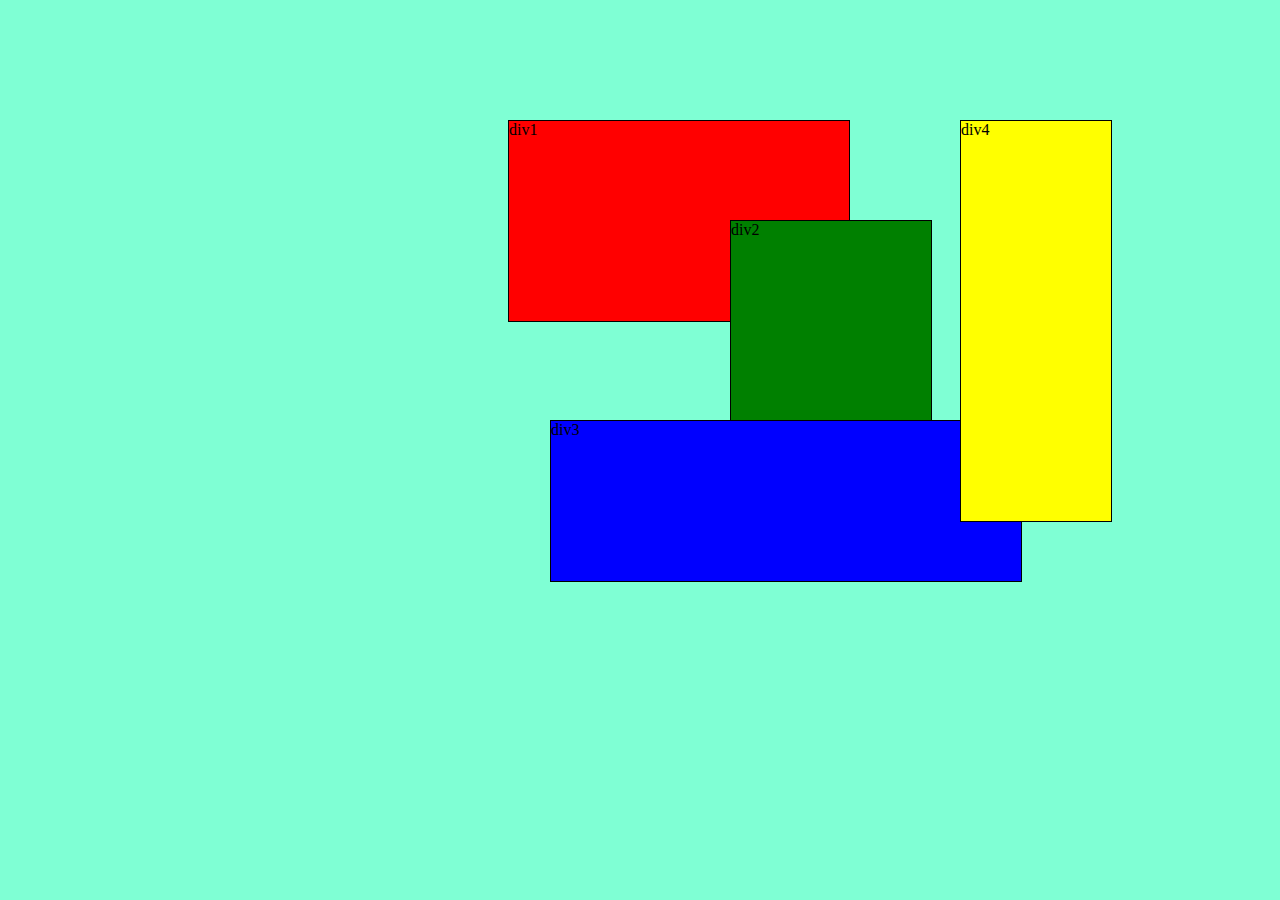
<file: Exercise - Arbitrary layout/index.html>
<!DOCTYPE html>
<html lang="en">
  <head>
    <meta charset="UTF-8" />
    <meta http-equiv="X-UA-Compatible" content="IE=edge" />
    <meta name="viewport" content="width=device-width, initial-scale=1.0" />
    <title>Task2</title>
    <link rel="stylesheet" href="style.css" />
  </head>
  <body>
    <div class="div1">div1</div>
    <div class="div2">div2</div>
    <div class="div3">div3</div>
    <div class="div4">div4</div>
  </body>
</html>
</file>
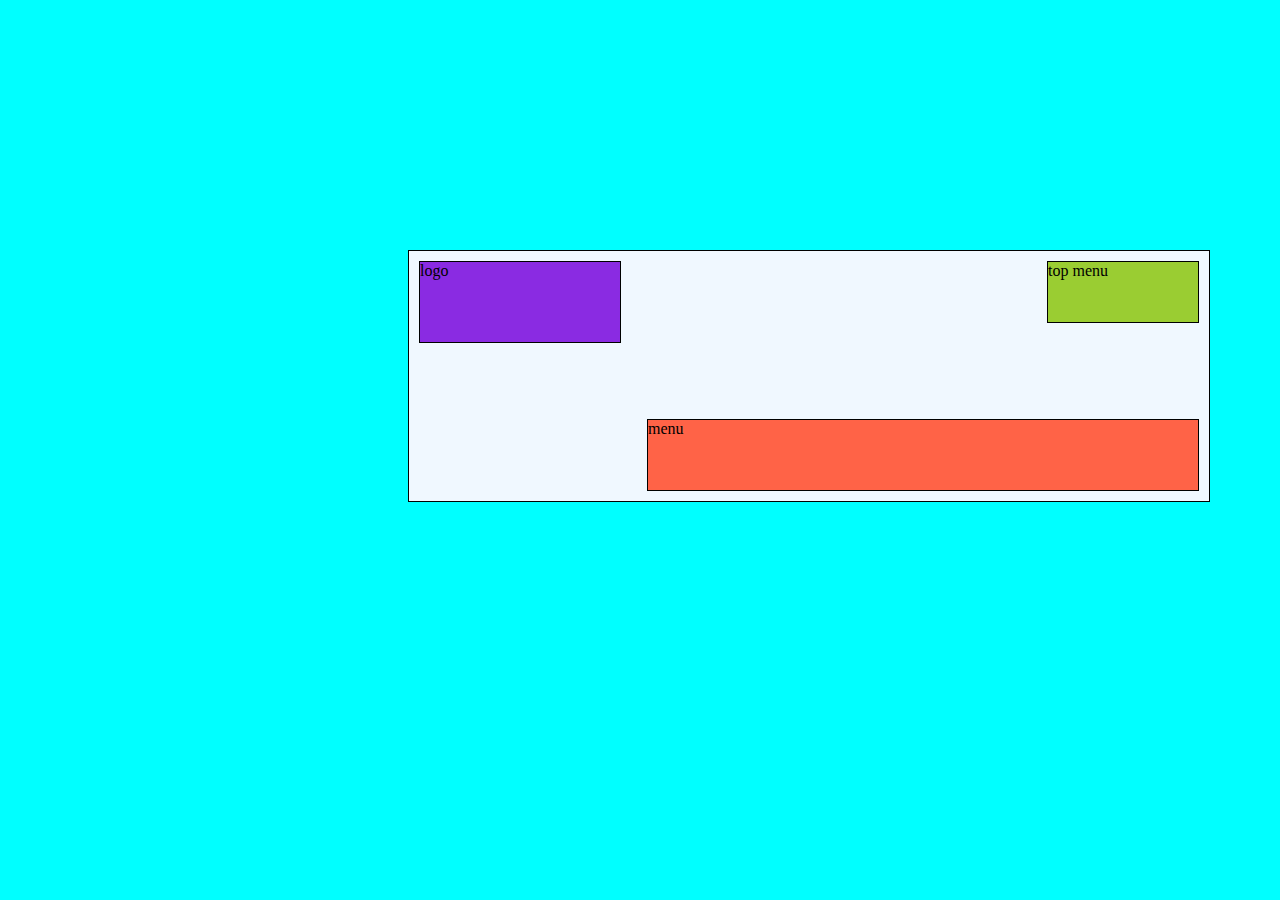
<file: Exercise - Header Layout/index.html>
<!DOCTYPE html>
<html lang="en">
  <head>
    <meta charset="UTF-8" />
    <meta http-equiv="X-UA-Compatible" content="IE=edge" />
    <meta name="viewport" content="width=device-width, initial-scale=1.0" />
    <title>Task3</title>
    <link rel="stylesheet" href="style.css" />
  </head>
  <body>
    <div class="container">
      <div class="logo">logo</div>
      <div class="Topmenu">top menu</div>
      <div class="menu">menu</div>
    </div>
  </body>
</html>
</file>
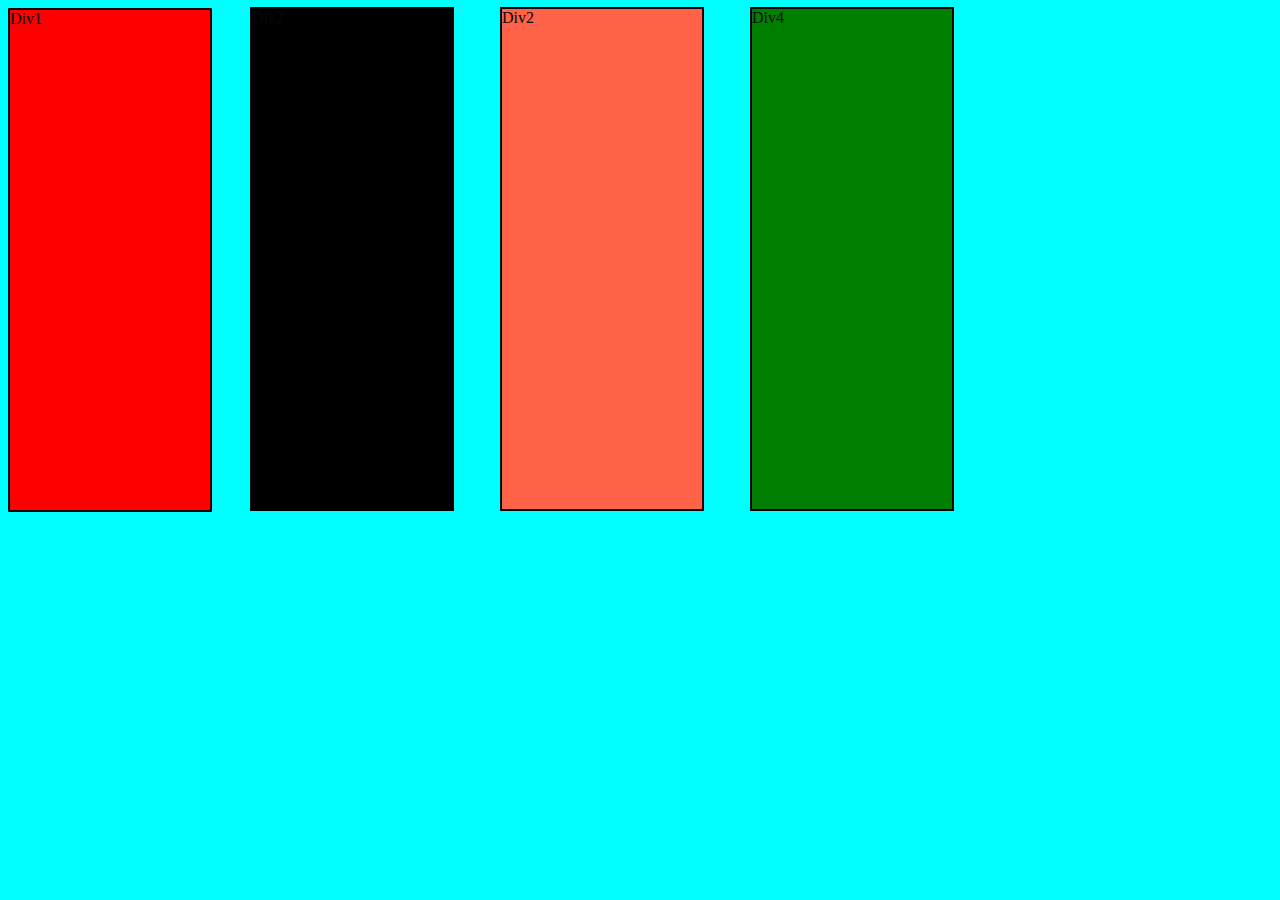
<file: Exercise - Simple column layout/index.html>
<!DOCTYPE html>
<html lang="en">
  <head>
    <meta charset="UTF-8" />
    <meta http-equiv="X-UA-Compatible" content="IE=edge" />
    <meta name="viewport" content="width=device-width, initial-scale=1.0" />
    <title>Task1</title>
    <link rel="stylesheet" href="style.css" />
  </head>
  <body>
    <div>Div1</div>
    <div class="Div2">Div2</div>
    <div class="Div3">Div2</div>
    <div class="Div4">Div4</div>
  </body>
</html>
</file>
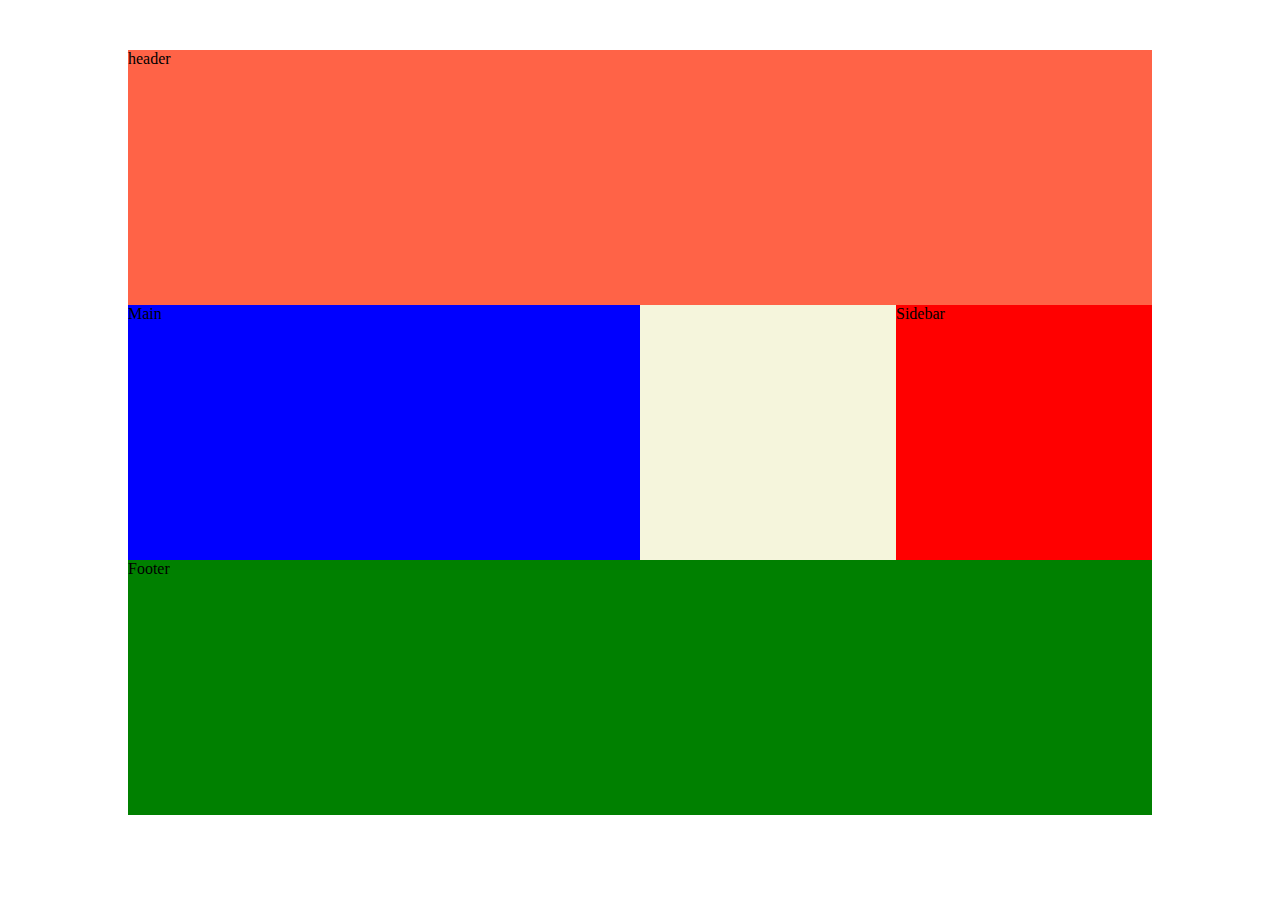
<file: Greed-practice/index.html>
<!DOCTYPE html>
<html lang="en">
  <head>
    <meta charset="UTF-8" />
    <meta http-equiv="X-UA-Compatible" content="IE=edge" />
    <meta name="viewport" content="width=device-width, initial-scale=1.0" />
    <title>Document</title>
    <link rel="stylesheet" href="style.css" />
  </head>
  <body>
    <div class="container">
      <header>header</header>
      <main>Main</main>
      <aside>Sidebar</aside>
      <footer>Footer</footer>
    </div>
  </body>
</html>
</file>
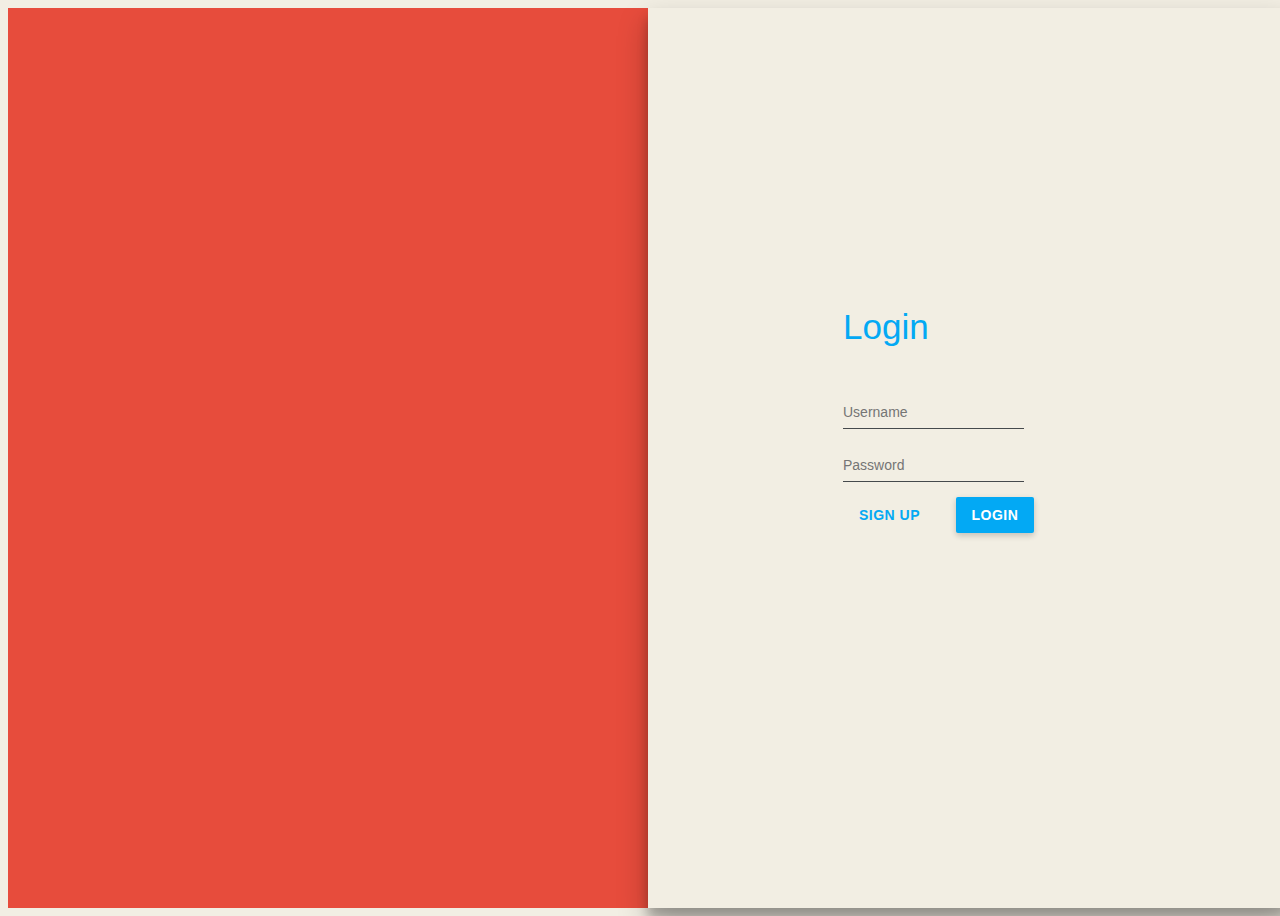
<file: Sliding-Login-Form/index.html>
<html lang="en">
  <head>
    <meta charset="UTF-8" />
    <title>Test</title>
    <script src="https://code.jquery.com/jquery-3.6.0.min.js"></script>

    <script src="script.js"></script>
    <link rel="stylesheet" href="style.css" />
  </head>

  <body>
    <div id="back">
      <div class="backRight"></div>
      <div class="backLeft"></div>
    </div>

    <div id="slideBox">
      <div class="topLayer">
        <div class="left">
          <div class="content">
            <h2>Sign Up</h2>
            <form method="post" onsubmit="return false;">
              <div class="form-group">
                <input type="text" placeholder="Username" />
                <input type="text" placeholder="Password" />
              </div>
              <div class="form-group"></div>
              <div class="form-group"></div>
              <div class="form-group"></div>
            </form>
            <button id="goLeft" class="off">Login</button>
            <button>Sign up</button>
          </div>
        </div>
        <div class="right">
          <div class="content">
            <h2>Login</h2>
            <form method="post" onsubmit="return false;">
              <div class="form-group">
                <input type="text" placeholder="Username" />
                <input type="text" placeholder="Password" />
              </div>
              <button id="goRight" class="off">Sign Up</button>
              <button id="login" type="submit">Login</button>
            </form>
          </div>
        </div>
      </div>
    </div>
  </body>
</html>
</file>
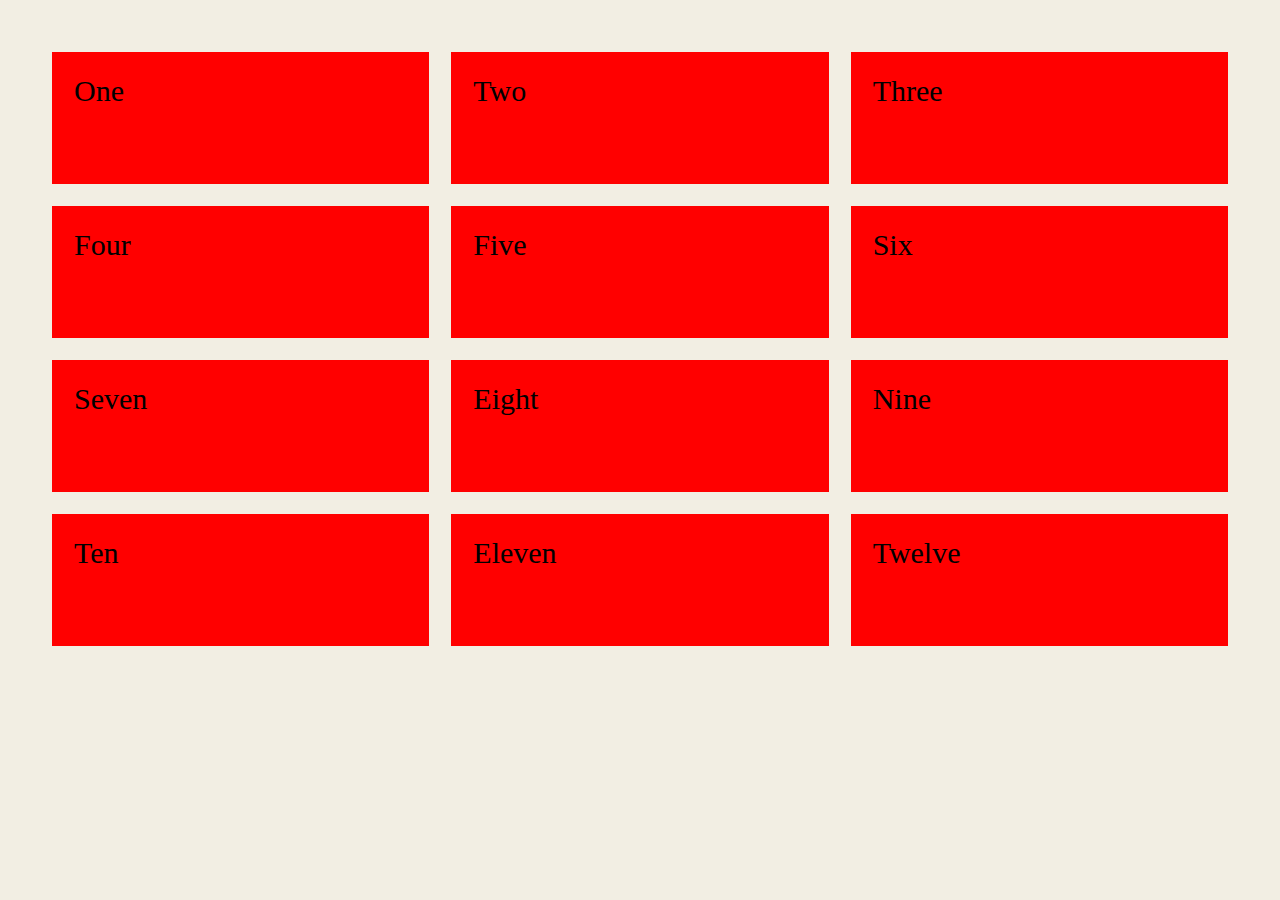
<file: Greed-practice/Greed/index.html>
<!DOCTYPE html>
<html lang="en">
  <head>
    <meta charset="UTF-8" />
    <meta http-equiv="X-UA-Compatible" content="IE=edge" />
    <meta name="viewport" content="width=device-width, initial-scale=1.0" />
    <title>Document</title>
    <link rel="stylesheet" href="style.css" />
  </head>
  <body>
    <div class="cards">
      <div class="card">One</div>
      <div class="card">Two</div>
      <div class="card">Three</div>
      <div class="card">Four</div>
      <div class="card">Five</div>
      <div class="card">Six</div>
      <div class="card">Seven</div>
      <div class="card">Eight</div>
      <div class="card">Nine</div>
      <div class="card">Ten</div>
      <div class="card">Eleven</div>
      <div class="card">Twelve</div>
    </div>
  </body>
</html>
</file>
<file: Exercise - Arbitrary layout/style.css>
div {
  border: 1px solid black;
  margin: 0;
  margin-top: 120px;
  margin-left: 500px;
}
.div1 {
  width: 340px;
  height: 200px;
  background-color: red;
}
.div2 {
  width: 200px;
  height: 360px;
  background-color: green;
  position: absolute;
  top: 100px;
  left: 230px;
}
.div3 {
  width: 470px;
  height: 160px;
  background-color: blue;
  position: absolute;
  top: 300px;
  left: 50px;
}

.div4 {
  width: 150px;
  height: 400px;
  background-color: yellow;
  position: absolute;
  top: 0px;
  left: 460px;
}
html {
  background-color: aquamarine;
}
</file>
<file: Exercise - Header Layout/style.css>
div {
  border: 1px solid;
  margin: 0;
  position: relative;
  margin-top: 250px;
  margin-left: 400px;
}
.container {
  width: 800px;
  height: 250px;
  position: relative;
  background-color: aliceblue;
}
.logo {
  width: 200px;
  height: 80px;
  margin: 10px;
  background-color: blueviolet;
}
.Topmenu {
  width: 150px;
  height: 60px;
  position: absolute;
  top: 0;
  right: 0;
  margin: 10px;
  background-color: yellowgreen;
}
.menu {
  width: 550px;
  height: 70px;
  position: absolute;
  bottom: 0;
  right: 0;
  margin: 10px;
  background-color: tomato;
}
html {
  background-color: aqua;
}
</file>
<file: Exercise - Simple column layout/style.css>
div {
  border: 2px solid black;
  width: 200px;
  height: 500px;
  background-color: red;
  color: rgb(7, 9, 11);
}
.Div2 {
  position: absolute;
  top: 7px;
  left: 250px;
  background-color: black;
}

.Div3 {
  position: absolute;
  top: 7px;
  left: 500px;
  background-color: tomato;
}

.Div4 {
  position: absolute;
  top: 7px;
  left: 750px;
  background-color: green;
}
html {
  background-color: aqua;
}
</file>
<file: Greed-practice/style.css>
.container {
  width: 80vw;
  height: 85vh;
  background-color: beige;
  display: grid;
  grid-template-columns: repeat(4, 1fr);
  grid-template-rows: repeat(3, 1fr);
  margin: auto;
  margin-top: 50px;
}
header {
  background-color: tomato;
  grid-column-start: 1;
  grid-column-end: 5;
}
main {
  background-color: blue;
  grid-column-start: 1;
  grid-column-end: 3;
}
aside {
  background-color: red;
  grid-column-start: 4;
  grid-column-end: 5;
}
footer {
  background-color: green;
  grid-column-start: 1;
  grid-column-end: 5;
}
</file>
<file: Sliding-Login-Form/style.css>
body {
  height: 100%;
  overflow: hidden;
  width: 100% !important;
  box-sizing: border-box;
  font-family: "Roboto", sans-serif;
  background: #f2eee3;
}

.backRight {
  position: absolute;
  right: 0;
  width: 50%;
  height: 100%;
  background: #f2eee3
    url(https://forums.macrumors.com/attachments/monterey-mac-jpg.1788406/);
  background-size: cover;
  background-position: 50% 50%;
}

.backLeft {
  position: absolute;
  left: 0;
  width: 50%;
  height: 100%;
  background: #e74c3c
    url(https://external-content.duckduckgo.com/iu/?u=https%3A%2F%2F1.bp.blogspot.com%2F-gMX5fS_rUqg%2FXfLBGokAzAI%2FAAAAAAAAjEY%2Fqs-2a28y3g4ruhktycDX2ApIUhhh01WMgCLcBGAsYHQ%2Fs2560%2Fmacos-mojave-dusk-mode-stock-el-2560x1440.jpg&f=1&nofb=1);
  background-size: cover;
  background-position: 50% 50%;
}

#back {
  width: 100%;
  height: 100%;
  position: absolute;
  z-index: -999;
}

#slideBox {
  width: 50%;
  max-height: 100%;
  height: 100%;
  overflow: hidden;
  margin-left: 50%;
  position: absolute;
  box-shadow: 0 14px 28px rgba(0, 0, 0, 0.25), 0 10px 10px rgba(0, 0, 0, 0.22);
}
.topLayer {
  width: 200%;
  height: 100%;
  position: relative;
  left: 0;
  left: -100%;
}

.left {
  width: 50%;
  height: 100%;
  background: #2c3034;
  left: 0;
  position: absolute;
}

.right {
  width: 50%;
  height: 100%;
  background: #f2eee3;
  right: 0;
  position: absolute;
}

.content {
  width: 250px;
  margin: 0 auto;
  top: 30%;
  position: absolute;
  left: 50%;
  margin-left: -125px;
}

.content h2 {
  color: #03a9f4;
  font-weight: 300;
  font-size: 35px;
}

button {
  background: #03a9f4;
  padding: 10px 16px;
  width: auto;
  font-weight: 600;
  text-transform: uppercase;
  font-size: 14px;
  color: #fff;
  line-height: 16px;
  letter-spacing: 0.5px;
  border-radius: 2px;
  box-shadow: 0 2px 6px rgba(0, 0, 0, 0.1), 0 3px 6px rgba(0, 0, 0, 0.1);
  border: 0;
  outline: 0;
  margin: 15px 15px 15px 0;
  transition: all 0.25s;
}

button:hover {
  background: #0288d1;
  box-shadow: 0 4px 7px rgba(0, 0, 0, 0.1), 0 3px 6px rgba(0, 0, 0, 0.1);
}
.off {
  background: none;
  color: #03a9f4;
  box-shadow: none;
}

.right .off:hover {
  background: #eee;
  color: #03a9f4;
  box-shadow: none;
}
.left .off:hover {
  box-shadow: none;
  color: #03a9f4;
  background: #363a3d;
}
input {
  background: transparent;
  border: 0;
  outline: 0;
  border-bottom: 1px solid #45494c;
  font-size: 14px;
  color: #959595;
  padding: 8px 0;
  margin-top: 20px;
}
</file>
<file: Greed-practice/Greed/style.css>
html {
  font-size: 22px;
  background-color: #f2eee3;
}
body {
  padding: 2rem;
}
.card {
  background-color: red;
  color: white;
  padding: 1rem;
  height: 4rem;
  color: black;
  font-size: 30px;
}
.cards {
  max-width: 1200px;
  margin: 0 auto;
  display: grid;
  grid-gap: 1rem;
}
@media (min-width: 600px) {
  .cards {
    grid-template-columns: repeat(2, 1fr);
  }
}
@media (min-width: 900px) {
  .cards {
    grid-template-columns: repeat(3, 1fr);
  }
}
</file>
